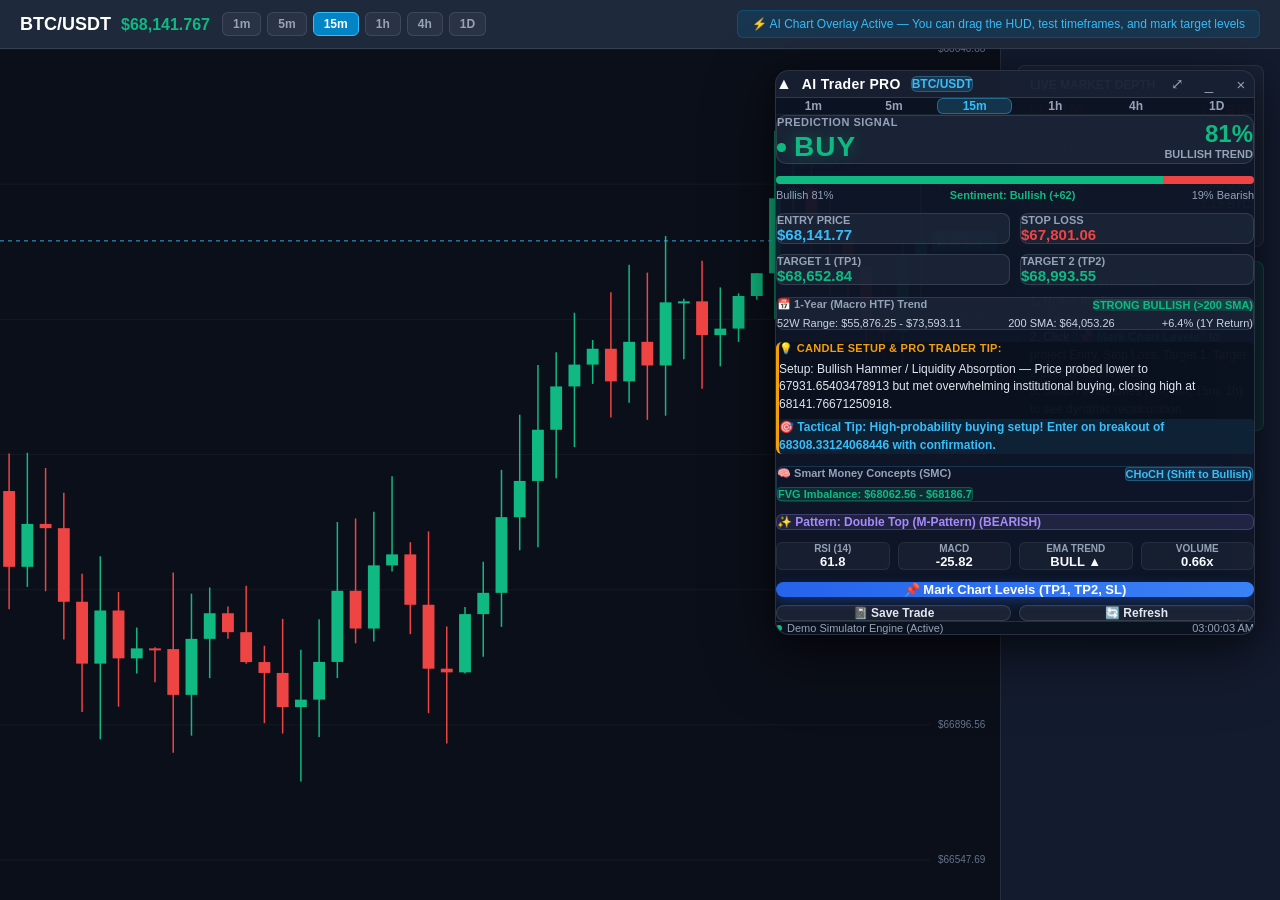
<file: demo/index.html>
<!DOCTYPE html>
<html lang="en">
<head>
  <meta charset="UTF-8">
  <meta name="viewport" content="width=device-width, initial-scale=1.0">
  <title>BTC/USDT 15m - Trading Chart Testbed</title>
  <style>
    * {
      box-sizing: border-box;
      margin: 0;
      padding: 0;
    }
    body {
      background: #0f172a;
      color: #f8fafc;
      font-family: -apple-system, BlinkMacSystemFont, 'Segoe UI', Roboto, Helvetica, Arial, sans-serif;
      overflow: hidden;
      display: flex;
      flex-direction: column;
      height: 100vh;
    }
    /* Top Navigation */
    header {
      background: #1e293b;
      padding: 10px 20px;
      display: flex;
      align-items: center;
      justify-content: space-between;
      border-bottom: 1px solid rgba(255, 255, 255, 0.1);
    }
    .brand-wrap {
      display: flex;
      align-items: center;
      gap: 12px;
    }
    .symbol-info {
      display: flex;
      align-items: baseline;
      gap: 10px;
    }
    .symbol-name {
      font-size: 18px;
      font-weight: 800;
      color: #fff;
    }
    .live-price {
      font-size: 16px;
      font-weight: 700;
      color: #10b981;
    }
    .timeframes {
      display: flex;
      gap: 6px;
    }
    .tf-pill {
      background: rgba(255, 255, 255, 0.05);
      border: 1px solid rgba(255, 255, 255, 0.1);
      color: #94a3b8;
      padding: 4px 10px;
      border-radius: 6px;
      font-size: 12px;
      font-weight: 600;
      cursor: pointer;
    }
    .tf-pill.active {
      background: #0284c7;
      color: #fff;
      border-color: #38bdf8;
    }
    .info-banner {
      background: rgba(2, 132, 199, 0.15);
      border: 1px solid rgba(2, 132, 199, 0.3);
      padding: 6px 14px;
      border-radius: 6px;
      font-size: 12px;
      color: #38bdf8;
    }
    /* Main Layout */
    .chart-layout {
      display: flex;
      flex: 1;
      height: calc(100vh - 55px);
      position: relative;
    }
    .chart-container {
      flex: 1;
      position: relative;
      background: #0b0f19;
    }
    canvas {
      width: 100%;
      height: 100%;
      display: block;
    }
    /* Side Panel */
    .side-panel {
      width: 280px;
      background: #131b2e;
      border-left: 1px solid rgba(255, 255, 255, 0.08);
      padding: 16px;
      display: flex;
      flex-direction: column;
      gap: 14px;
    }
    .panel-card {
      background: rgba(255, 255, 255, 0.03);
      border: 1px solid rgba(255, 255, 255, 0.08);
      border-radius: 8px;
      padding: 12px;
    }
    .panel-card h3 {
      font-size: 12px;
      color: #94a3b8;
      text-transform: uppercase;
      margin-bottom: 8px;
    }
    .orderbook-row {
      display: flex;
      justify-content: space-between;
      font-size: 12px;
      padding: 3px 0;
      font-variant-numeric: tabular-nums;
    }
    .orderbook-row.ask { color: #ef4444; }
    .orderbook-row.bid { color: #10b981; }
    .instructions-card {
      background: rgba(16, 185, 129, 0.1);
      border: 1px solid rgba(16, 185, 129, 0.25);
      border-radius: 8px;
      padding: 12px;
      font-size: 12px;
      color: #cbd5e1;
      line-height: 1.5;
    }
    .instructions-card strong {
      color: #10b981;
    }
  </style>
  <link rel="stylesheet" href="../extension/content/content.css">
</head>
<body>
  <header>
    <div class="brand-wrap">
      <div class="symbol-info">
        <span class="symbol-name" id="chart-symbol">BTC/USDT</span>
        <span class="live-price" id="chart-price">$67,542.80</span>
      </div>
      <div class="timeframes">
        <span class="tf-pill">1m</span>
        <span class="tf-pill">5m</span>
        <span class="tf-pill active">15m</span>
        <span class="tf-pill">1h</span>
        <span class="tf-pill">4h</span>
        <span class="tf-pill">1D</span>
      </div>
    </div>
    <div class="info-banner">
      ⚡ AI Chart Overlay Active — You can drag the HUD, test timeframes, and mark target levels
    </div>
  </header>

  <div class="chart-layout">
    <div class="chart-container" id="main-chart-container">
      <canvas id="candlestickCanvas"></canvas>
    </div>

    <div class="side-panel">
      <div class="panel-card">
        <h3>Live Market Depth</h3>
        <div class="orderbook-row ask"><span>67,580.00</span><span>1.42 BTC</span></div>
        <div class="orderbook-row ask"><span>67,565.50</span><span>0.85 BTC</span></div>
        <div class="orderbook-row ask"><span>67,550.00</span><span>2.10 BTC</span></div>
        <hr style="border-color: rgba(255,255,255,0.08); margin: 6px 0;">
        <div class="orderbook-row bid"><span>67,535.00</span><span>3.40 BTC</span></div>
        <div class="orderbook-row bid"><span>67,520.00</span><span>1.15 BTC</span></div>
        <div class="orderbook-row bid"><span>67,500.00</span><span>4.90 BTC</span></div>
      </div>

      <div class="instructions-card">
        <strong>Extension Verification:</strong><br>
        1. Notice the floating <strong>AI Trader</strong> overlay on the top right.<br>
        2. Click <strong>"📌 Mark Chart Levels"</strong> to project Entry, Stop Loss, Target 1, Target 2 directly on the chart.<br>
        3. Switch timeframes (1m, 5m, 15m, 1h) to see dynamic recalculation.
      </div>
    </div>
  </div>

  <!-- Include extension scripts for immediate standalone demo test -->
  <script src="../extension/lib/technical_indicators.js"></script>
  <script src="../extension/lib/prediction_engine.js"></script>
  <script src="../extension/content/overlay.js"></script>
  <script src="demo_chart.js"></script>
</body>
</html>
</file>
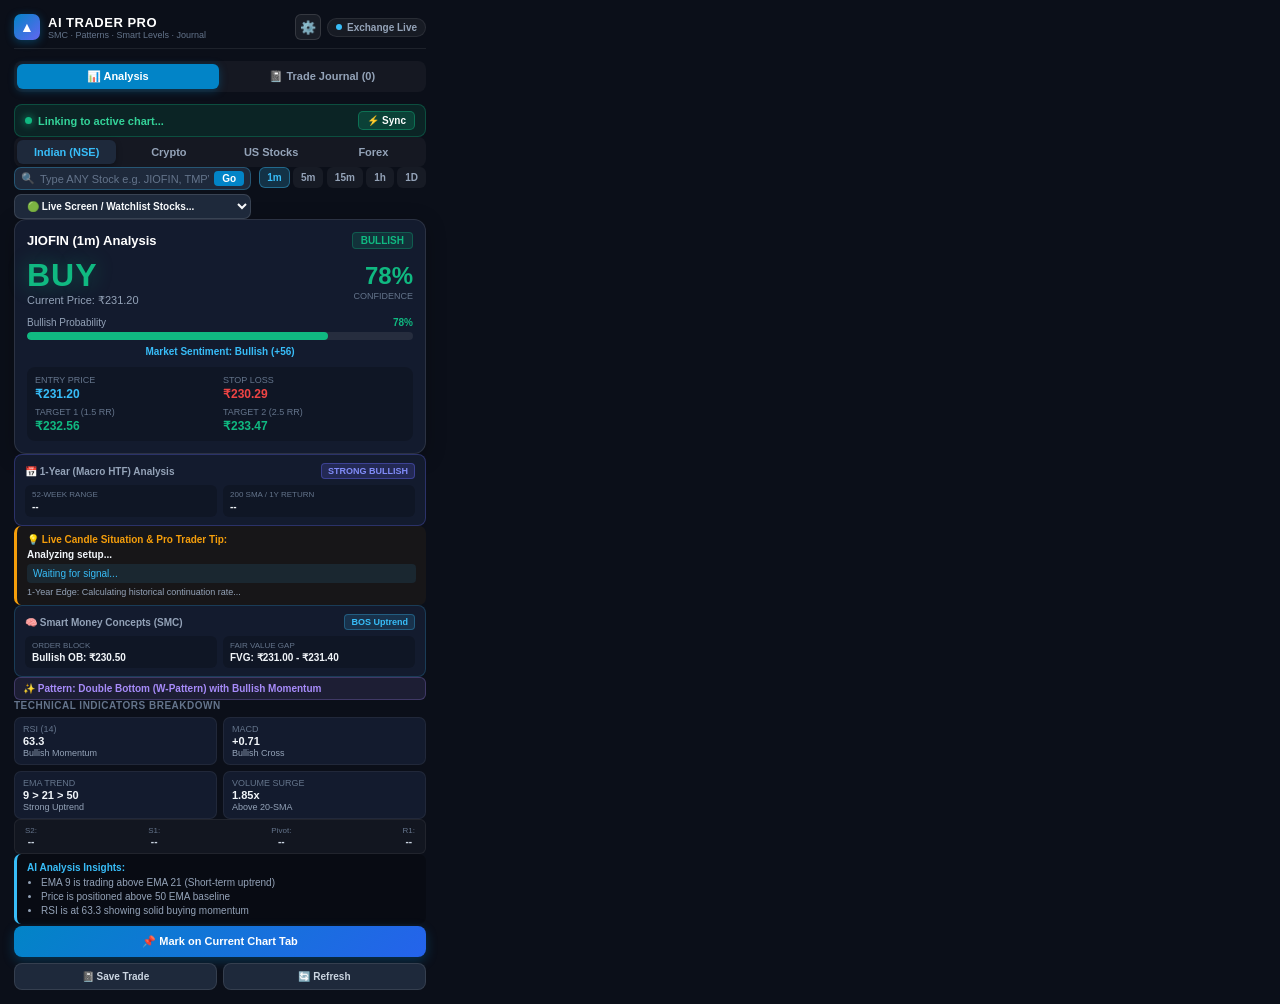
<file: extension/popup/popup.html>
<!DOCTYPE html>
<html lang="en">
<head>
  <meta charset="UTF-8">
  <meta name="viewport" content="width=device-width, initial-scale=1.0">
  <title>AI Trader Pro</title>
  <link rel="stylesheet" href="popup.css">
</head>
<body>
  <div class="app-container">
    <!-- Header -->
    <header class="app-header">
      <div class="logo-box">
        <div class="logo-icon">▲</div>
        <div class="logo-text">
          <h1>AI TRADER PRO</h1>
          <span class="subtext">SMC · Patterns · Smart Levels · Journal</span>
        </div>
      </div>
      <div class="header-right-tools">
        <button class="settings-toggle-btn" id="btn-toggle-settings" title="Cloud Backend Settings">⚙️</button>
        <div class="backend-badge" id="backend-status" title="Backend connection status">
          <span class="status-dot"></span>
          <span class="status-name" id="backend-label">Render Cloud</span>
        </div>
      </div>
    </header>

    <!-- Cloud Backend Settings Drawer -->
    <div class="cloud-settings-drawer" id="cloud-settings-drawer" style="display: none;">
      <div class="drawer-header">
        <span>🌐 Cloud AI Backend URL:</span>
        <button class="drawer-close" id="btn-close-settings">×</button>
      </div>
      <div class="drawer-input-row">
        <input type="text" id="input-cloud-url" value="https://trading-analyses.onrender.com" placeholder="https://trading-analyses.onrender.com" />
        <button id="btn-save-cloud-url">Save</button>
      </div>
      <div class="drawer-status" id="drawer-conn-status">Checking connection...</div>
    </div>

    <!-- Top View Switcher: Analysis vs Journal -->
    <div class="view-switcher">
      <button class="view-btn active" id="view-tab-analysis">📊 Analysis</button>
      <button class="view-btn" id="view-tab-journal">📓 Trade Journal (<span id="journal-count">0</span>)</button>
    </div>

    <!-- VIEW 1: ANALYSIS DASHBOARD -->
    <div id="view-content-analysis" class="view-section">
      <!-- Active Tab Sync Banner -->
      <div class="live-sync-banner" id="live-sync-banner">
        <div class="live-sync-left">
          <span class="live-indicator-dot"></span>
          <span id="live-sync-text">Linking to active chart...</span>
        </div>
        <button class="live-sync-btn" id="btn-sync-active" title="Force re-sync">⚡ Sync</button>
      </div>

      <!-- Market Selector Tabs -->
      <div class="market-tabs">
        <button class="market-tab active" data-market="in_stocks" id="tab-in-stocks">Indian (NSE)</button>
        <button class="market-tab" data-market="crypto" id="tab-crypto">Crypto</button>
        <button class="market-tab" data-market="us_stocks" id="tab-us-stocks">US Stocks</button>
        <button class="market-tab" data-market="forex" id="tab-forex">Forex</button>
      </div>

      <!-- Symbol Search & Timeframe Selection (100% Dynamic Live Monitoring) -->
      <div class="controls-row">
        <div class="symbol-search-container">
          <div class="search-input-wrap">
            <span class="search-icon">🔍</span>
            <input type="text" id="symbol-input" class="symbol-search-input" placeholder="Type ANY Stock e.g. JIOFIN, TMPV, LTF..." autocomplete="off" />
            <button id="btn-search-go" class="search-go-btn" title="Monitor This Stock">Go</button>
          </div>
          <select id="symbol-select" class="custom-select">
            <option value="">🟢 Live Screen / Watchlist Stocks...</option>
          </select>
        </div>
        <div class="timeframe-group">
          <button class="tf-btn active" data-tf="1m">1m</button>
          <button class="tf-btn" data-tf="5m">5m</button>
          <button class="tf-btn" data-tf="15m">15m</button>
          <button class="tf-btn" data-tf="1h">1h</button>
          <button class="tf-btn" data-tf="1d">1D</button>
        </div>
      </div>

      <!-- Main Signal Box (Tradelo AI + Crypto SignAI) -->
      <div class="signal-card" id="signal-card">
        <div class="card-header">
          <span class="symbol-title" id="display-symbol">JIOFIN (1m) Analysis</span>
          <span class="trend-badge" id="trend-badge">BULLISH</span>
        </div>

        <div class="signal-main-row">
          <div class="signal-word-wrap">
            <h2 class="signal-title buy" id="signal-word">BUY</h2>
            <span class="current-price-label" id="current-price-display">Current Price: ₹231.20</span>
          </div>
          <div class="confidence-circle-wrap">
            <span class="confidence-val buy" id="confidence-val">78%</span>
            <span class="confidence-sub">Confidence</span>
          </div>
        </div>

        <!-- Sentiment & Probability Bar (ChartSense AI) -->
        <div class="prob-section">
          <div class="prob-header">
            <span>Bullish Probability</span>
            <strong id="bull-percent" class="green-text">78%</strong>
          </div>
          <div class="progress-track">
            <div class="progress-fill" id="prob-bar-fill" style="width: 78%;"></div>
          </div>
          <div class="sentiment-row">
            <span id="market-sentiment-label">Market Sentiment: Bullish (+56)</span>
          </div>
        </div>

        <!-- Trade Plan Grid (3 Targets from Crypto SignAI) -->
        <div class="trade-grid">
          <div class="trade-item">
            <span class="label">Entry Price</span>
            <strong class="val blue" id="entry-val">₹231.20</strong>
          </div>
          <div class="trade-item">
            <span class="label">Stop Loss</span>
            <strong class="val red" id="sl-val">₹230.29</strong>
          </div>
          <div class="trade-item">
            <span class="label">Target 1 (1.5 RR)</span>
            <strong class="val green" id="tp1-val">₹232.56</strong>
          </div>
          <div class="trade-item">
            <span class="label">Target 2 (2.5 RR)</span>
            <strong class="val green" id="tp2-val">₹233.47</strong>
          </div>
        </div>
      </div>

      <!-- 1-Year (Macro HTF) Previous Year Analysis -->
      <div class="smc-section" style="border-color: rgba(99, 102, 241, 0.3);">
        <div class="smc-title-row">
          <span>📅 1-Year (Macro HTF) Analysis</span>
          <span class="smc-structure-pill" id="macro-bias-pill" style="background: rgba(99, 102, 241, 0.2); color: #818cf8; border-color: rgba(99, 102, 241, 0.4);">STRONG BULLISH</span>
        </div>
        <div class="smc-chips-grid">
          <div class="smc-chip">
            <span class="smc-label">52-Week Range</span>
            <strong class="smc-val" id="macro-52w-val">--</strong>
          </div>
          <div class="smc-chip">
            <span class="smc-label">200 SMA / 1Y Return</span>
            <strong class="smc-val" id="macro-sma-val">--</strong>
          </div>
        </div>
      </div>

      <!-- Live Candle Situation & Actionable Tips Playbook -->
      <div class="reasons-box" style="border-left-color: #f59e0b; background: rgba(245, 158, 11, 0.05);">
        <div class="reasons-title" style="color: #f59e0b;">💡 Live Candle Situation & Pro Trader Tip:</div>
        <div id="candle-situation-text" style="font-size: 10px; color: #f1f5f9; margin-bottom: 4px; font-weight: 600;">Analyzing setup...</div>
        <div id="candle-tactical-tip" style="font-size: 10px; color: #38bdf8; background: rgba(56, 189, 248, 0.1); padding: 4px 6px; border-radius: 4px; margin-bottom: 4px;">Waiting for signal...</div>
        <div id="candle-edge-note" style="font-size: 9px; color: #94a3b8;">1-Year Edge: Calculating historical continuation rate...</div>
      </div>

      <!-- Smart Money Concepts (ChartLense AI) -->
      <div class="smc-section">
        <div class="smc-title-row">
          <span>🧠 Smart Money Concepts (SMC)</span>
          <span class="smc-structure-pill" id="smc-structure-pill">BOS Uptrend</span>
        </div>
        <div class="smc-chips-grid">
          <div class="smc-chip">
            <span class="smc-label">Order Block</span>
            <strong class="smc-val" id="smc-ob-val">Bullish OB: ₹230.50</strong>
          </div>
          <div class="smc-chip">
            <span class="smc-label">Fair Value Gap</span>
            <strong class="smc-val" id="smc-fvg-val">FVG: ₹231.00 - ₹231.40</strong>
          </div>
        </div>
      </div>

      <!-- Pattern Recognition (PatternSensei) -->
      <div class="pattern-section">
        <div class="pattern-badge" id="pattern-display-badge">
          ✨ Pattern: Double Bottom (W-Pattern) with Bullish Momentum
        </div>
      </div>

      <!-- Technical Indicators -->
      <div class="indicators-section">
        <div class="section-title">Technical Indicators Breakdown</div>
        <div class="indicator-chips-grid">
          <div class="chip">
            <span class="chip-name">RSI (14)</span>
            <strong class="chip-val" id="chip-rsi">63.3</strong>
            <span class="chip-sub green-text" id="chip-rsi-state">Bullish Momentum</span>
          </div>
          <div class="chip">
            <span class="chip-name">MACD</span>
            <strong class="chip-val" id="chip-macd">+0.71</strong>
            <span class="chip-sub green-text" id="chip-macd-state">Bullish Cross</span>
          </div>
          <div class="chip">
            <span class="chip-name">EMA Trend</span>
            <strong class="chip-val" id="chip-ema">9 > 21 > 50</strong>
            <span class="chip-sub green-text">Strong Uptrend</span>
          </div>
          <div class="chip">
            <span class="chip-name">Volume Surge</span>
            <strong class="chip-val" id="chip-vol">1.85x</strong>
            <span class="chip-sub">Above 20-SMA</span>
          </div>
        </div>
      </div>

      <!-- Support & Resistance Levels -->
      <div class="levels-strip">
        <div class="level-cell"><span>S2:</span><strong id="lvl-s2">--</strong></div>
        <div class="level-cell"><span>S1:</span><strong id="lvl-s1">--</strong></div>
        <div class="level-cell"><span>Pivot:</span><strong id="lvl-p">--</strong></div>
        <div class="level-cell"><span>R1:</span><strong id="lvl-r1">--</strong></div>
      </div>

      <!-- AI Reasoning List -->
      <div class="reasons-box">
        <div class="reasons-title">AI Analysis Insights:</div>
        <ul id="reasons-list">
          <li>EMA 9 is trading above EMA 21 (Short-term uptrend)</li>
          <li>Price is positioned above 50 EMA baseline</li>
          <li>RSI is at 63.3 showing solid buying momentum</li>
        </ul>
      </div>

      <!-- Actions -->
      <div class="actions-footer">
        <button class="btn-action primary" id="btn-mark-chart">
          📌 Mark on Current Chart Tab
        </button>
        <div class="btn-subgroup">
          <button class="btn-action secondary" id="btn-save-journal">
            📓 Save Trade
          </button>
          <button class="btn-action secondary" id="btn-reanalyze">
            🔄 Refresh
          </button>
        </div>
      </div>
    </div>

    <!-- VIEW 2: TRADING JOURNAL (ChartLense AI) -->
    <div id="view-content-journal" class="view-section" style="display: none;">
      <div class="journal-stats-card">
        <div class="stat-box">
          <span class="stat-num" id="stat-total-trades">0</span>
          <span class="stat-lbl">Total Trades</span>
        </div>
        <div class="stat-box">
          <span class="stat-num green-text" id="stat-win-rate">--%</span>
          <span class="stat-lbl">Win Rate</span>
        </div>
        <div class="stat-box">
          <span class="stat-num blue" id="stat-active-signals">0</span>
          <span class="stat-lbl">Active</span>
        </div>
      </div>

      <div class="journal-list-header">
        <span>Recorded Trades</span>
        <button class="clear-journal-btn" id="btn-clear-journal">Clear All</button>
      </div>

      <div class="journal-list" id="journal-list">
        <div class="journal-empty">No logged trades yet. Click "Save Trade" to log an active signal.</div>
      </div>
    </div>
  </div>

  <script src="../lib/technical_indicators.js"></script>
  <script src="../lib/prediction_engine.js"></script>
  <script src="../lib/live_market_data.js"></script>
  <script src="popup.js"></script>
</body>
</html>
</file>
<file: extension/content/content.css>
/* Trading Chart AI Assistant Overlay Styles */

:root {
  --tvai-bg: rgba(15, 23, 42, 0.92);
  --tvai-bg-card: rgba(30, 41, 59, 0.75);
  --tvai-border: rgba(255, 255, 255, 0.12);
  --tvai-text-main: #f8fafc;
  --tvai-text-sub: #94a3b8;
  --tvai-success: #10b981;
  --tvai-success-glow: rgba(16, 185, 129, 0.4);
  --tvai-danger: #ef4444;
  --tvai-danger-glow: rgba(239, 68, 68, 0.4);
  --tvai-warning: #f59e0b;
  --tvai-accent: #38bdf8;
}

#tvai-hud-container {
  position: fixed;
  top: 70px;
  right: 25px;
  width: 480px;
  min-width: 380px;
  max-width: 850px;
  z-index: 9999999;
  font-family: -apple-system, BlinkMacSystemFont, 'Segoe UI', Roboto, Helvetica, Arial, sans-serif;
  color: var(--tvai-text-main);
  box-sizing: border-box;
  user-select: none;
  filter: drop-shadow(0 15px 30px rgba(0, 0, 0, 0.5));
}

#tvai-hud-container * {
  box-sizing: border-box;
  margin: 0;
  padding: 0;
}

.tvai-glass-panel {
  position: relative;
  background: var(--tvai-bg);
  backdrop-filter: blur(16px);
  -webkit-backdrop-filter: blur(16px);
  border: 1px solid var(--tvai-border);
  border-radius: 14px;
  overflow: hidden;
  box-shadow: 0 8px 32px 0 rgba(0, 0, 0, 0.37);
  transition: all 0.25s cubic-bezier(0.4, 0, 0.2, 1);
}

.tvai-header {
  display: flex;
  align-items: center;
  justify-content: space-between;
  padding: 13px 18px;
  background: rgba(255, 255, 255, 0.04);
  border-bottom: 1px solid var(--tvai-border);
  cursor: move;
}

.tvai-title-wrap {
  display: flex;
  align-items: center;
  gap: 10px;
}
}

.tvai-logo-icon {
  width: 25px;
  height: 25px;
  border-radius: 7px;
  background: linear-gradient(135deg, #38bdf8, #6366f1);
  display: flex;
  align-items: center;
  justify-content: center;
  font-weight: 800;
  font-size: 14px;
  color: #fff;
}

.tvai-title-text {
  font-size: 14px;
  font-weight: 700;
  letter-spacing: 0.3px;
  color: #fff;
}

.tvai-symbol-badge {
  font-size: 12px;
  font-weight: 600;
  padding: 3px 8px;
  border-radius: 6px;
  background: rgba(56, 189, 248, 0.15);
  color: #38bdf8;
  border: 1px solid rgba(56, 189, 248, 0.3);
}

.tvai-header-controls {
  display: flex;
  align-items: center;
  gap: 6px;
}

.tvai-btn-icon {
  background: none;
  border: none;
  color: #94a3b8;
  width: 26px;
  height: 26px;
  border-radius: 6px;
  display: flex;
  align-items: center;
  justify-content: center;
  cursor: pointer;
  font-size: 15px;
  transition: all 0.15s ease;
}

.tvai-btn-icon:hover {
  background: rgba(255, 255, 255, 0.1);
  color: #fff;
}

/* Timeframe Bar */
.tvai-timeframe-bar {
  display: flex;
  gap: 6px;
  padding: 8px 18px;
  border-bottom: 1px solid rgba(255, 255, 255, 0.06);
  background: rgba(0, 0, 0, 0.15);
}

.tvai-tf-btn {
  flex: 1;
  padding: 6px 0;
  font-size: 12px;
  font-weight: 600;
  background: transparent;
  color: #94a3b8;
  border: 1px solid transparent;
  border-radius: 6px;
  cursor: pointer;
  transition: all 0.15s ease;
}

.tvai-tf-btn:hover {
  color: #fff;
  background: rgba(255, 255, 255, 0.05);
}

.tvai-tf-btn.active {
  background: rgba(56, 189, 248, 0.2);
  color: #38bdf8;
  border-color: rgba(56, 189, 248, 0.4);
}

/* Body Content */
.tvai-body {
  padding: 16px 18px;
  display: flex;
  flex-direction: column;
  gap: 12px;
}

/* Signal Banner */
.tvai-signal-banner {
  display: flex;
  align-items: center;
  justify-content: space-between;
  padding: 14px 18px;
  border-radius: 10px;
  background: var(--tvai-bg-card);
  border: 1px solid var(--tvai-border);
}

.tvai-signal-left {
  display: flex;
  flex-direction: column;
  gap: 3px;
}

.tvai-signal-label {
  font-size: 11px;
  text-transform: uppercase;
  color: var(--tvai-text-sub);
  letter-spacing: 0.5px;
  font-weight: 600;
}

.tvai-signal-badge {
  font-size: 28px;
  font-weight: 900;
  letter-spacing: 1px;
  display: inline-flex;
  align-items: center;
  gap: 8px;
}

.tvai-signal-badge.buy {
  color: var(--tvai-success);
  text-shadow: 0 0 16px var(--tvai-success-glow);
}

.tvai-signal-badge.sell {
  color: var(--tvai-danger);
  text-shadow: 0 0 16px var(--tvai-danger-glow);
}

.tvai-signal-badge.wait {
  color: var(--tvai-warning);
}

.tvai-pulse-dot {
  width: 9px;
  height: 9px;
  border-radius: 50%;
  display: inline-block;
  animation: tvaiPulse 1.6s infinite ease-in-out;
}

.buy .tvai-pulse-dot { background: var(--tvai-success); }
.sell .tvai-pulse-dot { background: var(--tvai-danger); }
.wait .tvai-pulse-dot { background: var(--tvai-warning); }

@keyframes tvaiPulse {
  0% { transform: scale(0.9); opacity: 0.7; }
  50% { transform: scale(1.3); opacity: 1; }
  100% { transform: scale(0.9); opacity: 0.7; }
}

.tvai-signal-right {
  text-align: right;
}

.tvai-prob-score {
  font-size: 24px;
  font-weight: 800;
}

.tvai-prob-score.buy { color: var(--tvai-success); }
.tvai-prob-score.sell { color: var(--tvai-danger); }
.tvai-prob-score.wait { color: var(--tvai-warning); }

.tvai-prob-caption {
  font-size: 11px;
  color: var(--tvai-text-sub);
  font-weight: 600;
}

/* Probability Bar */
.tvai-prob-bar-container {
  display: flex;
  flex-direction: column;
  gap: 5px;
}

.tvai-prob-bar-track {
  width: 100%;
  height: 8px;
  background: rgba(255, 255, 255, 0.08);
  border-radius: 99px;
  overflow: hidden;
  position: relative;
  display: flex;
}

.tvai-prob-bar-fill-bull {
  height: 100%;
  background: var(--tvai-success);
  transition: width 0.4s ease;
}

.tvai-prob-bar-fill-bear {
  height: 100%;
  background: var(--tvai-danger);
  transition: width 0.4s ease;
}

.tvai-prob-bar-labels {
  display: flex;
  justify-content: space-between;
  font-size: 11px;
  color: var(--tvai-text-sub);
  font-weight: 500;
}

/* Price Cards Grid */
.tvai-grid-targets {
  display: grid;
  grid-template-columns: 1fr 1fr;
  gap: 10px;
}

.tvai-card {
  background: var(--tvai-bg-card);
  border: 1px solid var(--tvai-border);
  border-radius: 8px;
  padding: 10px 14px;
}

.tvai-card-label {
  font-size: 11px;
  color: var(--tvai-text-sub);
  margin-bottom: 4px;
  display: flex;
  justify-content: space-between;
  font-weight: 600;
}

.tvai-card-val {
  font-size: 15px;
  font-weight: 700;
  font-variant-numeric: tabular-nums;
  color: #fff;
}

.tvai-card-val.green { color: var(--tvai-success); }
.tvai-card-val.red { color: var(--tvai-danger); }
.tvai-card-val.blue { color: var(--tvai-accent); }

/* 1-Year Macro HTF Section */
.tvai-macro-box {
  background: rgba(30, 41, 59, 0.7);
  border: 1px solid rgba(255, 255, 255, 0.1);
  border-radius: 8px;
  padding: 10px 14px;
  display: flex;
  flex-direction: column;
  gap: 6px;
}

.tvai-macro-header {
  display: flex;
  justify-content: space-between;
  align-items: center;
  font-size: 11px;
  font-weight: 700;
  color: #94a3b8;
}

.tvai-macro-badge {
  font-size: 11px;
  font-weight: 800;
  padding: 2px 8px;
  border-radius: 4px;
}

.tvai-macro-badge.bull { background: rgba(16, 185, 129, 0.2); color: #10b981; }
.tvai-macro-badge.bear { background: rgba(239, 68, 68, 0.2); color: #ef4444; }

.tvai-macro-metrics {
  display: flex;
  justify-content: space-between;
  font-size: 11px;
  color: #cbd5e1;
  font-weight: 500;
}

/* Candle Tips & Ideas Playbook */
.tvai-tips-container {
  background: rgba(0, 0, 0, 0.25);
  border-left: 3px solid #f59e0b;
  border-radius: 6px;
  padding: 10px 14px;
  display: flex;
  flex-direction: column;
  gap: 6px;
}

.tvai-tips-title {
  font-size: 11px;
  font-weight: 800;
  color: #f59e0b;
  text-transform: uppercase;
  letter-spacing: 0.3px;
}

.tvai-tips-content {
  font-size: 12px;
  color: #e2e8f0;
  line-height: 1.45;
}

.tvai-tips-tactical {
  font-size: 12px;
  font-weight: 600;
  color: #38bdf8;
  background: rgba(56, 189, 248, 0.1);
  padding: 6px 10px;
  border-radius: 4px;
  line-height: 1.45;
}

/* SMC & Pattern Section */
.tvai-smc-container {
  background: rgba(15, 23, 42, 0.6);
  border: 1px solid rgba(56, 189, 248, 0.2);
  border-radius: 8px;
  padding: 10px 14px;
  display: flex;
  flex-direction: column;
  gap: 6px;
}

.tvai-smc-header {
  display: flex;
  justify-content: space-between;
  align-items: center;
  font-size: 11px;
  font-weight: 700;
  color: #94a3b8;
}

.tvai-smc-struct {
  font-size: 11px;
  padding: 2px 8px;
  border-radius: 4px;
  background: rgba(56, 189, 248, 0.15);
  color: #38bdf8;
  border: 1px solid rgba(56, 189, 248, 0.3);
  font-weight: 600;
}

.tvai-smc-tags {
  display: flex;
  flex-wrap: wrap;
  gap: 6px;
}

.tvai-tag {
  font-size: 11px;
  font-weight: 700;
  padding: 3px 8px;
  border-radius: 4px;
  background: rgba(255, 255, 255, 0.05);
  color: #cbd5e1;
}

.tvai-tag.bull {
  background: rgba(16, 185, 129, 0.15);
  color: #10b981;
  border: 1px solid rgba(16, 185, 129, 0.3);
}

.tvai-tag.bear {
  background: rgba(239, 68, 68, 0.15);
  color: #ef4444;
  border: 1px solid rgba(239, 68, 68, 0.3);
}

.tvai-tag.gold {
  background: rgba(245, 158, 11, 0.15);
  color: #f59e0b;
  border: 1px solid rgba(245, 158, 11, 0.3);
}

.tvai-patterns-strip {
  display: flex;
  align-items: center;
}

.tvai-pattern-badge {
  font-size: 12px;
  font-weight: 700;
  color: #a78bfa;
  background: rgba(167, 139, 250, 0.12);
  padding: 6px 12px;
  border-radius: 6px;
  border: 1px solid rgba(167, 139, 250, 0.25);
  width: 100%;
}

/* Indicators Strip */
.tvai-indicators-row {
  display: flex;
  justify-content: space-between;
  gap: 8px;
}

.tvai-ind-chip {
  flex: 1;
  background: rgba(255, 255, 255, 0.04);
  border: 1px solid rgba(255, 255, 255, 0.07);
  border-radius: 6px;
  padding: 8px 10px;
  text-align: center;
}

.tvai-ind-title {
  font-size: 10px;
  color: var(--tvai-text-sub);
  text-transform: uppercase;
  font-weight: 600;
}

.tvai-ind-value {
  font-size: 13px;
  font-weight: 700;
  margin-top: 2px;
}

/* Actions Section */
.tvai-actions {
  display: flex;
  flex-direction: column;
  gap: 8px;
  margin-top: 4px;
}

.tvai-btn-primary {
  width: 100%;
  padding: 11px;
  border-radius: 8px;
  background: linear-gradient(135deg, #2563eb, #3b82f6);
  color: #fff;
  border: none;
  font-size: 13px;
  font-weight: 700;
  cursor: pointer;
  display: flex;
  align-items: center;
  justify-content: center;
  gap: 8px;
  box-shadow: 0 4px 12px rgba(37, 99, 235, 0.35);
  transition: all 0.2s ease;
}

.tvai-btn-primary:hover {
  background: linear-gradient(135deg, #1d4ed8, #2563eb);
  transform: translateY(-1px);
}

.tvai-btn-row {
  display: flex;
  gap: 8px;
}

.tvai-btn-secondary {
  flex: 1;
  padding: 9px;
  border-radius: 8px;
  background: rgba(255, 255, 255, 0.06);
  border: 1px solid var(--tvai-border);
  color: #e2e8f0;
  font-size: 12px;
  font-weight: 600;
  cursor: pointer;
  transition: all 0.15s ease;
}

.tvai-btn-secondary:hover {
  background: rgba(255, 255, 255, 0.12);
}

/* Footer / Status */
.tvai-footer {
  display: flex;
  align-items: center;
  justify-content: space-between;
  padding: 10px 18px;
  border-top: 1px solid var(--tvai-border);
  font-size: 11px;
  color: var(--tvai-text-sub);
  background: rgba(0, 0, 0, 0.2);
}

.tvai-resize-handle {
  position: absolute;
  bottom: 2px;
  right: 4px;
  width: 16px;
  height: 16px;
  cursor: se-resize;
  color: #64748b;
  font-size: 13px;
  display: flex;
  align-items: center;
  justify-content: center;
  user-select: none;
  opacity: 0.5;
  transition: opacity 0.15s ease, color 0.15s ease;
}

.tvai-resize-handle:hover {
  opacity: 1;
  color: #38bdf8;
}

.tvai-status-indicator {
  display: flex;
  align-items: center;
  gap: 5px;
}

.tvai-status-circle {
  width: 6px;
  height: 6px;
  border-radius: 50%;
  background: #10b981;
}

/* Chart Canvas Annotation Lines */
.tvai-chart-level-overlay {
  position: absolute;
  left: 0;
  right: 0;
  pointer-events: none;
  z-index: 99999;
  border-top: 1.5px dashed;
  display: flex;
  justify-content: flex-end;
  align-items: center;
  padding-right: 65px;
  font-family: -apple-system, BlinkMacSystemFont, sans-serif;
  font-size: 11px;
  font-weight: 700;
}

.tvai-chart-level-tag {
  padding: 2px 7px;
  border-radius: 4px;
  color: #fff;
  transform: translateY(-50%);
  box-shadow: 0 2px 6px rgba(0, 0, 0, 0.4);
}

.tvai-level-entry { border-color: #38bdf8; }
.tvai-level-entry .tvai-chart-level-tag { background: #0284c7; }

.tvai-level-sl { border-color: #ef4444; }
.tvai-level-sl .tvai-chart-level-tag { background: #dc2626; }

.tvai-level-tp1 { border-color: #10b981; }
.tvai-level-tp1 .tvai-chart-level-tag { background: #16a34a; }

.tvai-level-tp2 { border-color: #059669; }
.tvai-level-tp2 .tvai-chart-level-tag { background: #059669; }

/* Minimized HUD State */
#tvai-hud-container.minimized .tvai-timeframe-bar,
#tvai-hud-container.minimized .tvai-body,
#tvai-hud-container.minimized .tvai-footer {
  display: none !important;
}

#tvai-hud-container.minimized {
  width: auto;
}
</file>
<file: extension/popup/popup.css>
/* Extension Popup Terminal UI */

* {
  box-sizing: border-box;
  margin: 0;
  padding: 0;
}

body {
  width: 440px;
  background-color: #0b0f19;
  color: #f1f5f9;
  font-family: -apple-system, BlinkMacSystemFont, 'Segoe UI', Roboto, Helvetica, Arial, sans-serif;
  font-size: 12px;
  overflow-x: hidden;
  user-select: none;
}

.app-container {
  padding: 14px;
  display: flex;
  flex-direction: column;
  gap: 12px;
}

/* Header */
.app-header {
  display: flex;
  align-items: center;
  justify-content: space-between;
  padding-bottom: 8px;
  border-bottom: 1px solid rgba(255, 255, 255, 0.08);
}

.logo-box {
  display: flex;
  align-items: center;
  gap: 8px;
}

.settings-toggle-btn {
  background: rgba(255, 255, 255, 0.06);
  border: 1px solid rgba(255, 255, 255, 0.12);
  color: #fff;
  border-radius: 6px;
  width: 26px;
  height: 26px;
  display: flex;
  align-items: center;
  justify-content: center;
  font-size: 13px;
  cursor: pointer;
  transition: all 0.15s ease;
}

.settings-toggle-btn:hover {
  background: rgba(255, 255, 255, 0.14);
}

.cloud-settings-drawer {
  background: rgba(30, 41, 59, 0.95);
  border: 1px solid rgba(56, 189, 248, 0.3);
  border-radius: 8px;
  padding: 10px 12px;
  margin-bottom: 6px;
  display: flex;
  flex-direction: column;
  gap: 6px;
  box-shadow: 0 4px 16px rgba(0, 0, 0, 0.4);
}

.drawer-header {
  display: flex;
  justify-content: space-between;
  align-items: center;
  font-size: 11px;
  font-weight: 700;
  color: #38bdf8;
}

.drawer-close {
  background: none;
  border: none;
  color: #94a3b8;
  font-size: 14px;
  cursor: pointer;
  padding: 0 4px;
}

.drawer-close:hover {
  color: #fff;
}

.drawer-input-row {
  display: flex;
  gap: 6px;
}

.drawer-input-row input {
  flex: 1;
  background: rgba(15, 23, 42, 0.8);
  border: 1px solid rgba(255, 255, 255, 0.15);
  border-radius: 6px;
  padding: 5px 8px;
  font-size: 11px;
  color: #fff;
  outline: none;
}

.drawer-input-row input:focus {
  border-color: #38bdf8;
}

.drawer-input-row button {
  background: #0284c7;
  border: none;
  border-radius: 6px;
  color: #fff;
  font-size: 11px;
  font-weight: 700;
  padding: 5px 12px;
  cursor: pointer;
  transition: background 0.15s ease;
}

.drawer-input-row button:hover {
  background: #0369a1;
}

.drawer-status {
  font-size: 10px;
  color: #94a3b8;
}

.drawer-status.ok {
  color: #10b981;
}

.drawer-status.err {
  color: #ef4444;
}

.logo-icon {
  width: 26px;
  height: 26px;
  border-radius: 7px;
  background: linear-gradient(135deg, #0284c7, #6366f1);
  display: flex;
  align-items: center;
  justify-content: center;
  font-weight: 900;
  color: #fff;
  font-size: 14px;
  box-shadow: 0 2px 8px rgba(2, 132, 199, 0.4);
}

.logo-text h1 {
  font-size: 13px;
  font-weight: 800;
  letter-spacing: 0.5px;
  color: #fff;
}

.logo-text .subtext {
  font-size: 9px;
  color: #64748b;
  display: block;
}

.backend-badge {
  display: flex;
  align-items: center;
  gap: 5px;
  background: rgba(255, 255, 255, 0.05);
  padding: 3px 8px;
  border-radius: 20px;
  border: 1px solid rgba(255, 255, 255, 0.08);
}

.status-dot {
  width: 6px;
  height: 6px;
  border-radius: 50%;
  background: #10b981;
}

.status-name {
  font-size: 10px;
  font-weight: 600;
  color: #94a3b8;
}

/* Live Active Tab Sync Banner */
.live-sync-banner {
  display: flex;
  align-items: center;
  justify-content: space-between;
  background: rgba(16, 185, 129, 0.12);
  border: 1px solid rgba(16, 185, 129, 0.28);
  padding: 6px 10px;
  border-radius: 8px;
  font-size: 11px;
}

.live-sync-left {
  display: flex;
  align-items: center;
  gap: 6px;
  color: #34d399;
  font-weight: 700;
}

.live-indicator-dot {
  width: 7px;
  height: 7px;
  border-radius: 50%;
  background: #10b981;
  box-shadow: 0 0 8px #10b981;
  animation: tvaiDotPulse 1.6s infinite ease-in-out;
}

@keyframes tvaiDotPulse {
  0% { transform: scale(0.9); opacity: 0.7; }
  50% { transform: scale(1.3); opacity: 1; }
  100% { transform: scale(0.9); opacity: 0.7; }
}

.live-sync-btn {
  background: rgba(16, 185, 129, 0.2);
  border: 1px solid rgba(16, 185, 129, 0.4);
  color: #fff;
  border-radius: 5px;
  padding: 3px 8px;
  font-size: 10px;
  font-weight: 700;
  cursor: pointer;
  transition: all 0.15s ease;
}

.live-sync-btn:hover {
  background: rgba(16, 185, 129, 0.4);
}

/* Market Selector Tabs */
.market-tabs {
  display: flex;
  background: rgba(255, 255, 255, 0.04);
  padding: 3px;
  border-radius: 8px;
  gap: 3px;
}

.market-tab {
  flex: 1;
  padding: 6px 0;
  background: transparent;
  border: none;
  border-radius: 6px;
  font-size: 11px;
  font-weight: 600;
  color: #94a3b8;
  cursor: pointer;
  transition: all 0.2s ease;
}

.market-tab.active {
  background: #1e293b;
  color: #38bdf8;
  box-shadow: 0 2px 6px rgba(0, 0, 0, 0.3);
}

/* Controls: Symbol Dropdown + Timeframes */
.controls-row {
  display: flex;
  gap: 8px;
  align-items: flex-start;
}

.symbol-search-container {
  flex: 1;
  display: flex;
  flex-direction: column;
  gap: 4px;
}

.search-input-wrap {
  display: flex;
  align-items: center;
  background: #1e293b;
  border: 1px solid rgba(56, 189, 248, 0.3);
  border-radius: 7px;
  padding: 3px 6px;
  gap: 5px;
}

.search-icon {
  font-size: 11px;
  opacity: 0.7;
}

.symbol-search-input {
  flex: 1;
  background: transparent;
  border: none;
  color: #fff;
  font-size: 11px;
  font-weight: 700;
  outline: none;
  min-width: 0;
}

.symbol-search-input::placeholder {
  color: #64748b;
  font-weight: 500;
}

.search-go-btn {
  background: #0284c7;
  border: none;
  border-radius: 4px;
  color: #fff;
  font-size: 10px;
  font-weight: 800;
  padding: 2px 8px;
  cursor: pointer;
  transition: background 0.15s ease;
}

.search-go-btn:hover {
  background: #0369a1;
}

.custom-select {
  width: 100%;
  background: #1e293b;
  color: #f8fafc;
  border: 1px solid rgba(255, 255, 255, 0.12);
  border-radius: 7px;
  padding: 5px 8px;
  font-size: 10px;
  font-weight: 700;
  outline: none;
  cursor: pointer;
}
  outline: none;
  cursor: pointer;
}

.timeframe-group {
  display: flex;
  gap: 3px;
}

.tf-btn {
  background: rgba(255, 255, 255, 0.05);
  border: 1px solid transparent;
  color: #94a3b8;
  border-radius: 6px;
  padding: 4px 7px;
  font-size: 10px;
  font-weight: 700;
  cursor: pointer;
}

.tf-btn.active {
  background: rgba(56, 189, 248, 0.2);
  color: #38bdf8;
  border-color: rgba(56, 189, 248, 0.4);
}

/* Signal Card (Core feature from ChatGPT share) */
.signal-card {
  background: #131b2e;
  border: 1px solid rgba(255, 255, 255, 0.1);
  border-radius: 12px;
  padding: 12px;
  display: flex;
  flex-direction: column;
  gap: 10px;
  box-shadow: 0 4px 20px rgba(0, 0, 0, 0.25);
}

.card-header {
  display: flex;
  justify-content: space-between;
  align-items: center;
}

.symbol-title {
  font-size: 13px;
  font-weight: 800;
  color: #fff;
}

.trend-badge {
  font-size: 10px;
  font-weight: 800;
  padding: 2px 8px;
  border-radius: 4px;
  background: rgba(16, 185, 129, 0.15);
  color: #10b981;
  border: 1px solid rgba(16, 185, 129, 0.3);
}

.trend-badge.bearish {
  background: rgba(239, 68, 68, 0.15);
  color: #ef4444;
  border-color: rgba(239, 68, 68, 0.3);
}

.trend-badge.neutral {
  background: rgba(245, 158, 11, 0.15);
  color: #f59e0b;
  border-color: rgba(245, 158, 11, 0.3);
}

.signal-main-row {
  display: flex;
  justify-content: space-between;
  align-items: center;
}

.signal-title {
  font-size: 32px;
  font-weight: 900;
  letter-spacing: 1px;
  line-height: 1;
}

.signal-title.buy {
  color: #10b981;
  text-shadow: 0 0 20px rgba(16, 185, 129, 0.4);
}

.signal-title.sell {
  color: #ef4444;
  text-shadow: 0 0 20px rgba(239, 68, 68, 0.4);
}

.signal-title.wait {
  color: #f59e0b;
}

.current-price-label {
  font-size: 11px;
  color: #94a3b8;
  margin-top: 3px;
  display: block;
}

.confidence-circle-wrap {
  text-align: right;
}

.confidence-val {
  font-size: 24px;
  font-weight: 800;
  display: block;
  line-height: 1;
}

.confidence-val.buy { color: #10b981; }
.confidence-val.sell { color: #ef4444; }
.confidence-val.wait { color: #f59e0b; }

.confidence-sub {
  font-size: 9px;
  color: #64748b;
  text-transform: uppercase;
}

/* Progress bar */
.prob-section {
  display: flex;
  flex-direction: column;
  gap: 4px;
}

.prob-header {
  display: flex;
  justify-content: space-between;
  font-size: 10px;
  color: #94a3b8;
}

.progress-track {
  width: 100%;
  height: 8px;
  background: rgba(255, 255, 255, 0.08);
  border-radius: 99px;
  overflow: hidden;
}

.progress-fill {
  height: 100%;
  background: #10b981;
  border-radius: 99px;
  transition: width 0.4s ease;
}

/* Trade Grid */
.trade-grid {
  display: grid;
  grid-template-columns: 1fr 1fr;
  gap: 6px;
  background: rgba(0, 0, 0, 0.2);
  padding: 8px;
  border-radius: 8px;
}

.trade-item {
  display: flex;
  flex-direction: column;
  gap: 2px;
}

.trade-item .label {
  font-size: 9px;
  color: #64748b;
  text-transform: uppercase;
}

.trade-item .val {
  font-size: 12px;
  font-weight: 800;
  font-variant-numeric: tabular-nums;
}

.val.blue { color: #38bdf8; }
.val.red { color: #ef4444; }
.val.green { color: #10b981; }
.green-text { color: #10b981; }
.red-text { color: #ef4444; }

/* Indicators Strip */
.indicators-section {
  display: flex;
  flex-direction: column;
  gap: 6px;
}

.section-title {
  font-size: 10px;
  font-weight: 700;
  text-transform: uppercase;
  color: #64748b;
  letter-spacing: 0.5px;
}

.indicator-chips-grid {
  display: grid;
  grid-template-columns: 1fr 1fr;
  gap: 6px;
}

.chip {
  background: #131b2e;
  border: 1px solid rgba(255, 255, 255, 0.06);
  border-radius: 7px;
  padding: 6px 8px;
  display: flex;
  flex-direction: column;
  gap: 1px;
}

.chip-name {
  font-size: 9px;
  color: #64748b;
  text-transform: uppercase;
}

.chip-val {
  font-size: 11px;
  font-weight: 700;
  color: #f1f5f9;
}

.chip-sub {
  font-size: 9px;
  color: #94a3b8;
}

/* Support & Resistance Strip */
.levels-strip {
  display: flex;
  justify-content: space-between;
  background: rgba(255, 255, 255, 0.03);
  padding: 6px 10px;
  border-radius: 6px;
  border: 1px solid rgba(255, 255, 255, 0.06);
  font-size: 10px;
}

.level-cell {
  display: flex;
  flex-direction: column;
  align-items: center;
  gap: 1px;
}

.level-cell span {
  font-size: 8px;
  color: #64748b;
}

.level-cell strong {
  font-size: 10px;
  color: #cbd5e1;
}

/* AI Reasons List */
.reasons-box {
  background: rgba(0, 0, 0, 0.25);
  border-radius: 7px;
  padding: 8px 10px;
  border-left: 3px solid #38bdf8;
}

.reasons-title {
  font-size: 10px;
  font-weight: 700;
  color: #38bdf8;
  margin-bottom: 4px;
}

.reasons-box ul {
  padding-left: 14px;
  font-size: 10px;
  color: #94a3b8;
  display: flex;
  flex-direction: column;
  gap: 3px;
}

/* Action Footer */
.actions-footer {
  display: flex;
  flex-direction: column;
  gap: 6px;
  margin-top: 2px;
}

.btn-action {
  width: 100%;
  padding: 9px;
  border-radius: 8px;
  font-size: 11px;
  font-weight: 700;
  cursor: pointer;
  border: none;
  transition: all 0.15s ease;
  display: flex;
  align-items: center;
  justify-content: center;
  gap: 6px;
}

.btn-action.primary {
  background: linear-gradient(135deg, #0284c7, #2563eb);
  color: #fff;
  box-shadow: 0 4px 12px rgba(2, 132, 199, 0.3);
}

.btn-action.primary:hover {
  background: linear-gradient(135deg, #0369a1, #1d4ed8);
  transform: translateY(-1px);
}

.btn-subgroup {
  display: flex;
  gap: 6px;
}

.btn-action.secondary {
  flex: 1;
  background: #1e293b;
  color: #cbd5e1;
  border: 1px solid rgba(255, 255, 255, 0.1);
  padding: 7px;
  font-size: 10px;
}

.btn-action.secondary:hover {
  background: #334155;
  color: #fff;
}

/* Header Right Tools */
.header-right-tools {
  display: flex;
  align-items: center;
  gap: 6px;
}



/* View Switcher */
.view-switcher {
  display: flex;
  background: rgba(255, 255, 255, 0.04);
  padding: 3px;
  border-radius: 8px;
  gap: 3px;
}

.view-btn {
  flex: 1;
  padding: 6px 0;
  background: transparent;
  border: none;
  border-radius: 6px;
  font-size: 11px;
  font-weight: 700;
  color: #94a3b8;
  cursor: pointer;
  transition: all 0.2s ease;
}

.view-btn.active {
  background: #0284c7;
  color: #fff;
  box-shadow: 0 2px 8px rgba(2, 132, 199, 0.35);
}

/* Sentiment Row */
.sentiment-row {
  display: flex;
  justify-content: center;
  font-size: 10px;
  font-weight: 700;
  color: #38bdf8;
  margin-top: 2px;
}

/* Smart Money Concepts (ChartLense AI) */
.smc-section {
  background: #131b2e;
  border: 1px solid rgba(56, 189, 248, 0.2);
  border-radius: 8px;
  padding: 8px 10px;
  display: flex;
  flex-direction: column;
  gap: 6px;
}

.smc-title-row {
  display: flex;
  justify-content: space-between;
  align-items: center;
  font-size: 10px;
  font-weight: 700;
  color: #94a3b8;
}

.smc-structure-pill {
  font-size: 9px;
  font-weight: 700;
  padding: 2px 6px;
  border-radius: 4px;
  background: rgba(56, 189, 248, 0.15);
  color: #38bdf8;
  border: 1px solid rgba(56, 189, 248, 0.3);
}

.smc-chips-grid {
  display: grid;
  grid-template-columns: 1fr 1fr;
  gap: 6px;
}

.smc-chip {
  background: rgba(0, 0, 0, 0.2);
  border-radius: 6px;
  padding: 5px 7px;
  display: flex;
  flex-direction: column;
  gap: 2px;
}

.smc-label {
  font-size: 8px;
  text-transform: uppercase;
  color: #64748b;
}

.smc-val {
  font-size: 10px;
  font-weight: 700;
  color: #f1f5f9;
}

/* Pattern Recognition (PatternSensei) */
.pattern-section {
  display: flex;
}

.pattern-badge {
  font-size: 10px;
  font-weight: 700;
  color: #a78bfa;
  background: rgba(167, 139, 250, 0.12);
  padding: 5px 8px;
  border-radius: 6px;
  border: 1px solid rgba(167, 139, 250, 0.25);
  width: 100%;
}

/* Trade Journal View (ChartLense AI) */
.journal-stats-card {
  display: grid;
  grid-template-columns: 1fr 1fr 1fr;
  gap: 6px;
  background: #131b2e;
  border: 1px solid rgba(255, 255, 255, 0.08);
  border-radius: 8px;
  padding: 10px;
  text-align: center;
}

.stat-box {
  display: flex;
  flex-direction: column;
  gap: 2px;
}

.stat-num {
  font-size: 16px;
  font-weight: 800;
}

.stat-lbl {
  font-size: 9px;
  color: #64748b;
  text-transform: uppercase;
}

.journal-list-header {
  display: flex;
  justify-content: space-between;
  align-items: center;
  font-size: 11px;
  font-weight: 700;
  color: #94a3b8;
  margin-top: 4px;
}

.clear-journal-btn {
  background: none;
  border: none;
  color: #ef4444;
  font-size: 10px;
  cursor: pointer;
  text-decoration: underline;
}

.journal-list {
  display: flex;
  flex-direction: column;
  gap: 6px;
  max-height: 380px;
  overflow-y: auto;
}

.journal-item {
  background: #131b2e;
  border: 1px solid rgba(255, 255, 255, 0.08);
  border-radius: 8px;
  padding: 8px 10px;
  display: flex;
  flex-direction: column;
  gap: 4px;
}

.journal-item-top {
  display: flex;
  justify-content: space-between;
  align-items: center;
}

.journal-sym {
  font-size: 12px;
  font-weight: 800;
  color: #fff;
}

.journal-sig {
  font-size: 10px;
  font-weight: 800;
  padding: 1px 6px;
  border-radius: 4px;
}

.journal-sig.buy { background: rgba(16, 185, 129, 0.2); color: #10b981; }
.journal-sig.sell { background: rgba(239, 68, 68, 0.2); color: #ef4444; }

.journal-item-details {
  display: flex;
  justify-content: space-between;
  font-size: 10px;
  color: #94a3b8;
}

.journal-empty {
  text-align: center;
  padding: 24px 10px;
  font-size: 11px;
  color: #64748b;
  line-height: 1.5;
}
</file>
